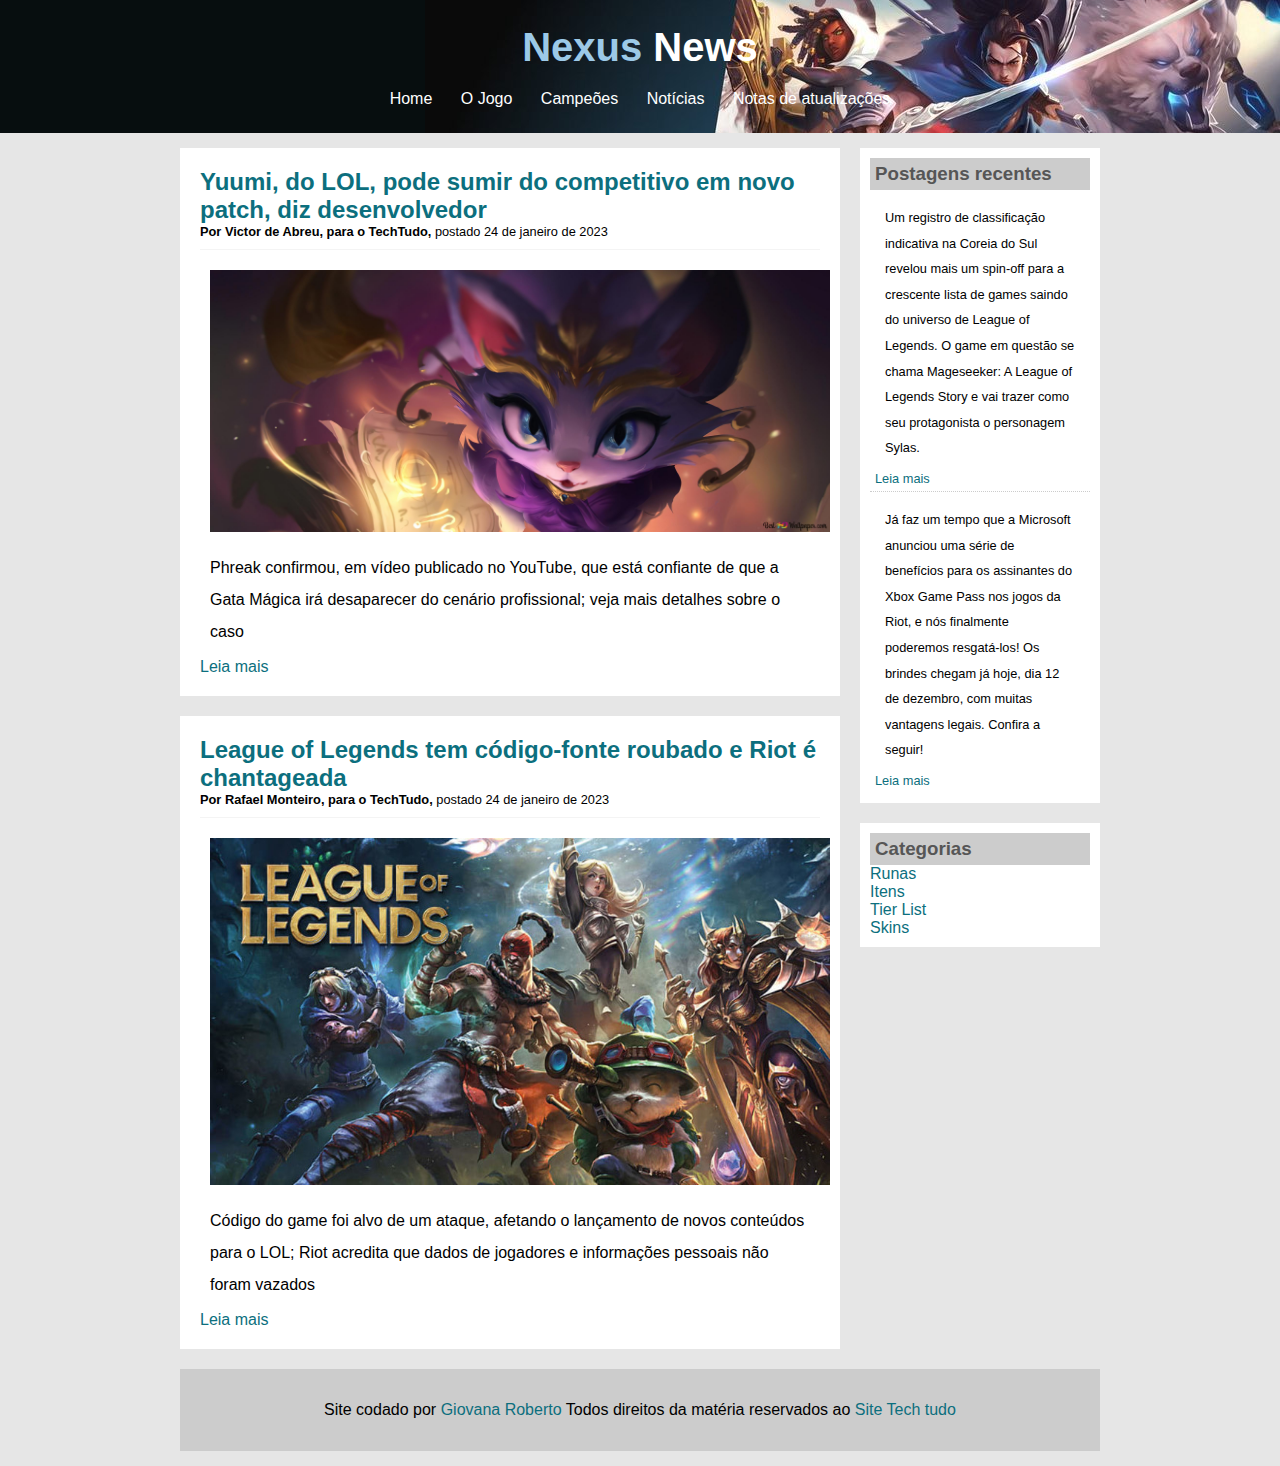
<file: index.html>
<!DOCTYPE html>
<html lang="pt-br">

<head>
    <meta charset="UTF-8">
    <meta http-equiv="X-UA-Compatible" content="IE=edge">
    <meta name="viewport" content="width=device-width, initial-scale=1.0">
    <title>Nexus News - O seu Blog de League of Legends</title>
    <link rel="stylesheet" href="style.css">
    <link rel="shortcut icon" href="imagens/favicon/favicon.ico" type="image/x-icon">
</head>

<body>
    <div id="area-cabecalho">

        <div id="area-logo">
            <h1> Nexus <span class="branco">News</span></h1>
        </div>
        <div id="area-menu">
            <a href="index.html">Home</a>
            <a href="jogos.html">O Jogo</a>
            <a href="eletronicos.html">Campeões</a>
            <a href="celulares.html">Notícias</a>
            <a href="informatica.html">Notas de atualizações</a>

        </div>

    </div>
    <div id="area-principal">
        <div id="area-postagens">

            <!--abertura postagem-->
            <div class="postagem">
                <h2>Yuumi, do LOL, pode sumir do competitivo em novo patch, diz desenvolvedor</h2>
                <span class="data-postagem"> <strong>Por Victor de Abreu, para o TechTudo,</strong> postado 24 de
                    janeiro
                    de 2023</span>
                <img width="620px" src="imagens/yuumi1.jpg">
                <p>Phreak confirmou, em vídeo publicado no YouTube, que está confiante de que a Gata Mágica irá
                    desaparecer do cenário profissional; veja mais detalhes sobre o caso</p>
                <a href="paginayummi.html">Leia mais</a>
            </div><!--// fechamento postagem -->

            <!-- abertura postagem -->
            <div class="postagem">
                <h2>League of Legends tem código-fonte roubado e Riot é chantageada</h2>
                <span class="data-postagem"> <strong>Por Rafael Monteiro, para o TechTudo,</strong> postado 24 de
                    janeiro
                    de 2023</span>
                <img width="620px" src="imagens/capa3.jpg">
                <p>Código do game foi alvo de um ataque, afetando o lançamento de novos conteúdos para o LOL; Riot
                    acredita que dados de jogadores e informações pessoais não foram vazados</p>
                <a href="">Leia mais</a>
            </div><!--// fechamento postagem -->
        </div>

        <div id="area-lateral">
            <div class="conteudo-lateral">
                <h3>Postagens recentes</h3>

                <div class="postagem-lateral">
                    <p>Um registro de classificação indicativa na Coreia do Sul revelou mais um spin-off para a
                        crescente lista de games saindo do universo de League of Legends. O game em questão se chama
                        Mageseeker: A League of Legends Story e vai trazer como seu protagonista o personagem Sylas.</p>
                    <a href="">Leia mais</a>
                </div>

                <div class="postagem-lateral" style="border-bottom: none;">
                    <p>Já faz um tempo que a Microsoft anunciou uma série de benefícios para os assinantes do Xbox Game
                        Pass nos jogos da Riot, e nós finalmente poderemos resgatá-los! Os brindes chegam já hoje, dia
                        12 de dezembro, com muitas vantagens legais. Confira a seguir!</p>
                    <a href="">Leia mais</a>
                </div>
            </div>
            <div class="conteudo-lateral">
                <h3>Categorias</h3>

                <a href="">Runas</a><br>
                <a href="">Itens</a><br>
                <a href="">Tier List</a><br>
                <a href="">Skins</a><br>
            </div>
        </div>

        <footer>
            <p>Site codado por <a href="https://github.com/GiovanaRoberto" target="_blank">Giovana Roberto</a> Todos
                direitos da matéria reservados ao <a
                    href="https://www.techtudo.com.br/noticias/2023/01/yuumi-do-lol-pode-sumir-do-competitivo-em-novo-patch-diz-desenvolvedor-esports.ghtml"
                    target="_blank" class="externo">Site Tech tudo</a></p>
        </footer>
    </div>



</body>

</html>
</file>
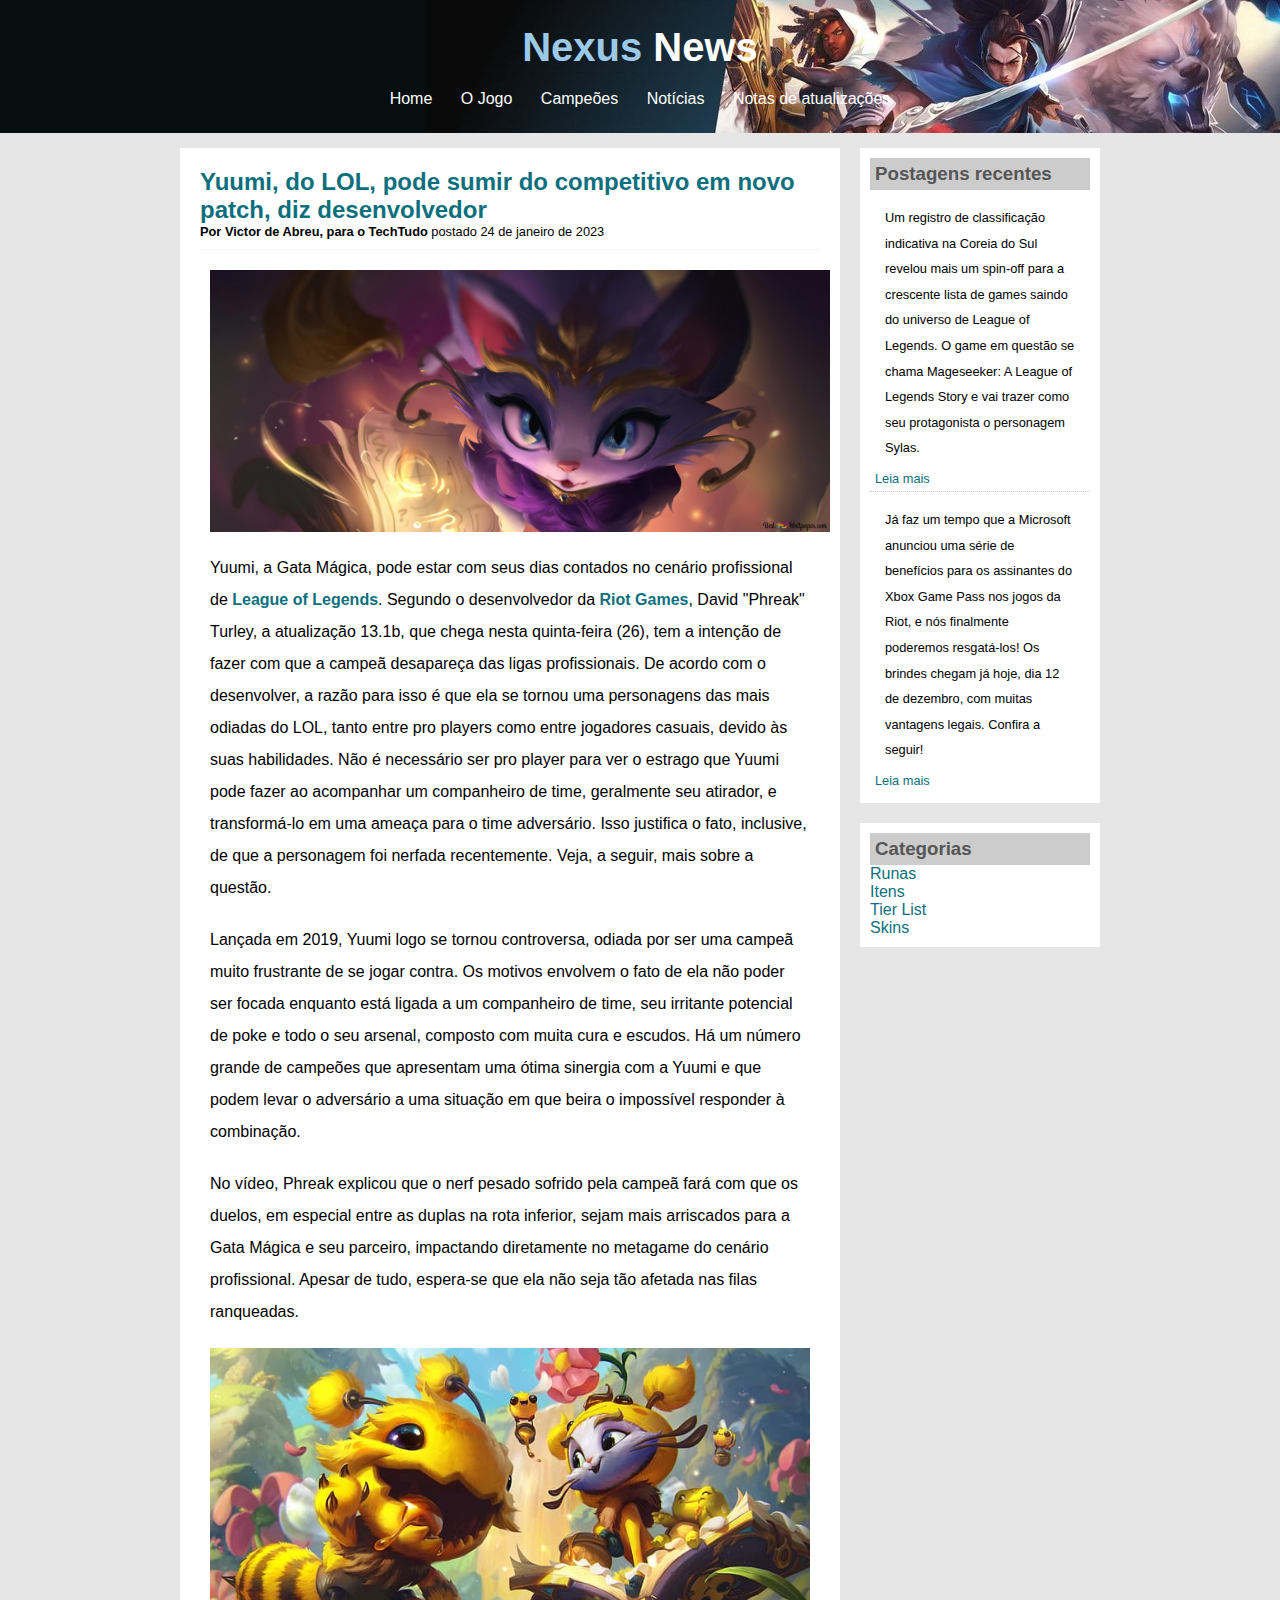
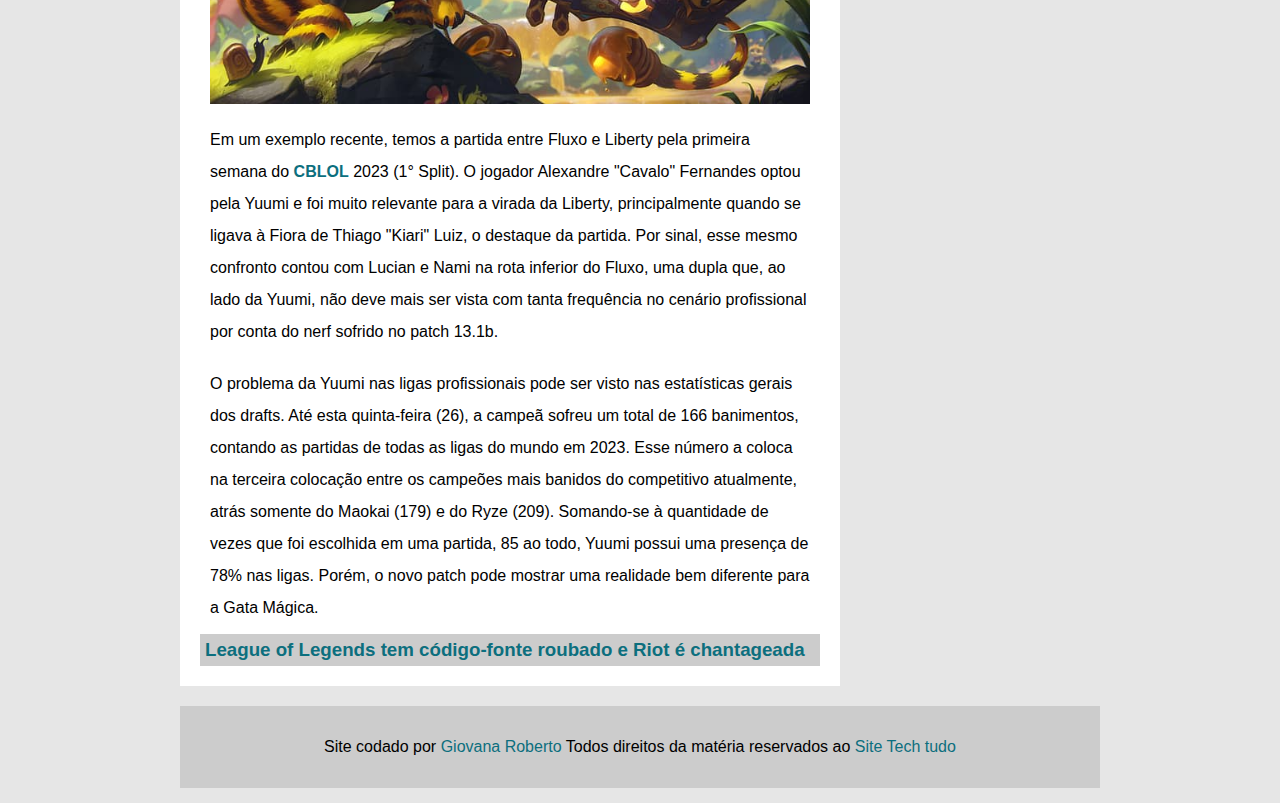
<file: paginayummi.html>
<!DOCTYPE html>
<html lang="pt-br">

<head>
    <meta charset="UTF-8">
    <meta http-equiv="X-UA-Compatible" content="IE=edge">
    <meta name="viewport" content="width=device-width, initial-scale=1.0">
    <title>Nexus News - O seu Blog de League of Legends</title>
    <link rel="stylesheet" href="style.css">
    <link rel="shortcut icon" href="imagens/favicon/favicon.ico" type="image/x-icon">
</head>

<body>
    <div id="area-cabecalho">

        <div id="area-logo">
            <h1> Nexus <span class="branco">News</span></h1>
        </div>
        <div id="area-menu">
            <a href="index.html">Home</a>
            <a href="jogos.html">O Jogo</a>
            <a href="eletronicos.html">Campeões</a>
            <a href="celulares.html">Notícias</a>
            <a href="informatica.html">Notas de atualizações</a>

        </div>

    </div>
    <div id="area-principal">
        <div id="area-postagens">

            <!--abertura postagem-->
            <div class="postagem">
                <h2>Yuumi, do LOL, pode sumir do competitivo em novo patch, diz desenvolvedor</h2>
                <span class="data-postagem"> <strong>Por Victor de Abreu, para o TechTudo</strong> postado 24 de janeiro
                    de 2023</span>
                <img width="620px" src="imagens/yuumi1.jpg">
                <p>Yuumi, a Gata Mágica, pode estar com seus dias contados no cenário profissional de <a
                        href="https://www.leagueoflegends.com/pt-br/" target="_blank" class="externo"><strong>League of Legends</strong></a>.
                    Segundo o desenvolvedor da <a href="https://www.riotgames.com/pt-br" target="_blank" class="externo"><strong>Riot
                            Games</strong></a>, David "Phreak" Turley, a atualização 13.1b, que chega nesta
                    quinta-feira (26), tem a intenção de fazer com que a campeã desapareça das ligas profissionais. De
                    acordo com o desenvolver, a razão para isso é que ela se tornou uma personagens das mais odiadas do
                    LOL, tanto entre pro players como entre jogadores casuais, devido às suas habilidades.

                    Não é necessário ser pro player para ver o estrago que Yuumi pode fazer ao acompanhar um companheiro
                    de time, geralmente seu atirador, e transformá-lo em uma ameaça para o time adversário. Isso
                    justifica o fato, inclusive, de que a personagem foi nerfada recentemente. Veja, a seguir, mais
                    sobre a questão.</p>
                <p>Lançada em 2019, Yuumi logo se tornou controversa, odiada por ser uma campeã muito frustrante de se
                    jogar contra. Os motivos envolvem o fato de ela não poder ser focada enquanto está ligada a um
                    companheiro de time, seu irritante potencial de poke e todo o seu arsenal, composto com muita cura e
                    escudos. Há um número grande de campeões que apresentam uma ótima sinergia com a Yuumi e que podem
                    levar o adversário a uma situação em que beira o impossível responder à combinação.</p>
                <p>No vídeo, Phreak explicou que o nerf pesado sofrido pela campeã fará com que os duelos, em especial
                    entre as duplas na rota inferior, sejam mais arriscados para a Gata Mágica e seu parceiro,
                    impactando diretamente no metagame do cenário profissional. Apesar de tudo, espera-se que ela não
                    seja tão afetada nas filas ranqueadas.</p>
                <img src="imagens/yumi2.jpeg" alt="Yuumi mel" style="width: 600px;">
                <p>Em um exemplo recente, temos a partida entre Fluxo e Liberty pela primeira semana do <a
                        href="https://lolesports.com/standings/cblol-brazil/cblol_2023_split_1/regular_season" target="_blank" class="externo"><strong>CBLOL</strong></a>
                    2023 (1°
                    Split). O jogador Alexandre "Cavalo" Fernandes optou pela Yuumi e foi muito relevante para a virada
                    da Liberty, principalmente quando se ligava à Fiora de Thiago "Kiari" Luiz, o destaque da partida.
                    Por sinal, esse mesmo confronto contou com Lucian e Nami na rota inferior do Fluxo, uma dupla que,
                    ao lado da Yuumi, não deve mais ser vista com tanta frequência no cenário profissional por conta do
                    nerf sofrido no patch 13.1b.</p>
                <p>O problema da Yuumi nas ligas profissionais pode ser visto nas estatísticas gerais dos drafts. Até
                    esta quinta-feira (26), a campeã sofreu um total de 166 banimentos, contando as partidas de todas as
                    ligas do mundo em 2023. Esse número a coloca na terceira colocação entre os campeões mais banidos do
                    competitivo atualmente, atrás somente do Maokai (179) e do Ryze (209). Somando-se à quantidade de
                    vezes que foi escolhida em uma partida, 85 ao todo, Yuumi possui uma presença de 78% nas ligas.
                    Porém, o novo patch pode mostrar uma realidade bem diferente para a Gata Mágica.</p>

                <h3> <a href=""> League of Legends tem código-fonte roubado e Riot é chantageada</a></h3>
            </div><!--// fechamento postagem -->

        </div>

        <div id="area-lateral">
            <div class="conteudo-lateral">
                <h3>Postagens recentes</h3>

                <div class="postagem-lateral">
                    <p>Um registro de classificação indicativa na Coreia do Sul revelou mais um spin-off para a
                        crescente lista de games saindo do universo de League of Legends. O game em questão se chama
                        Mageseeker: A League of Legends Story e vai trazer como seu protagonista o personagem Sylas.</p>
                    <a href="">Leia mais</a>
                </div>

                <div class="postagem-lateral" style="border-bottom: none;">
                    <p>Já faz um tempo que a Microsoft anunciou uma série de benefícios para os assinantes do Xbox Game
                        Pass nos jogos da Riot, e nós finalmente poderemos resgatá-los! Os brindes chegam já hoje, dia
                        12 de dezembro, com muitas vantagens legais. Confira a seguir!</p>
                    <a href="">Leia mais</a>
                </div>
            </div>
            <div class="conteudo-lateral">
                <h3>Categorias</h3>

                <a href="">Runas</a><br>
                <a href="">Itens</a><br>
                <a href="">Tier List</a><br>
                <a href="">Skins</a><br>
            </div>
        </div>

        <footer>
            <p>Site codado por <a href="https://github.com/GiovanaRoberto" target="_blank">Giovana Roberto</a> Todos
                direitos da matéria reservados ao <a
                    href="https://www.techtudo.com.br/noticias/2023/01/yuumi-do-lol-pode-sumir-do-competitivo-em-novo-patch-diz-desenvolvedor-esports.ghtml"
                    target="_blank" class="externo">Site Tech tudo</a></p>
        </footer>
    </div>



</body>

</html>
</file>
<file: style.css>
/*Limpar formatações padrão*/
*{
    margin:0;
    padding: 0;
}

body{
    font-size: 1em;
    font-family: "Trebuchet MS", Helvetica, sans-serif;
    background: #e6e6e6;
}

/*
**** Layout ****
*/
#area-cabecalho{
    background:  rgb(7, 14, 15) url('imagens/capa01.jpg');
    background-repeat: no-repeat;
    background-position: right;
    padding: 15px;
    text-align: center;
}

#area-logo,#area-menu{
    padding: 10px;
}

#area-principal{
    width: 920px;
    margin: 0 auto;
    padding: 15px;
}

#area-postagens{
    width: 660px;
    float: left;
}

#area-lateral{
    width: 240px;
    float: right;
}

.postagem{
    padding: 20px;
    margin-bottom: 20px;
    background: white;
}

.conteudo-lateral{
    background: white;
    padding: 10px;
    margin-bottom: 20px;
}
.postagem-lateral{
    font-size: 0.8em;
    padding: 5px;
    border-bottom:  1px dotted #CCC;
}
footer{
    clear: both;
    text-align: center;
    padding: 15px;
    background: #CCC;
}

/*
**** Formatação do menu ****
*/
a{
    text-decoration: none;
}
a:link, a:visited{
    color:rgb(12, 111, 126);
}
a:hover{
    text-decoration: underline;
}
#area-cabecalho a:link, #area-cabecalho a:visited{
    color: #FFF;
    padding: 8px 12px;
}
#area-cabecalho a:hover{
    color: rgb(12, 111, 126);
    background: #FFF;
    text-decoration: none;
}
/*
**** Formatações em geral ****
*/

h1{
    color: #9cc9e7;
    font-size: 2.5em;
}
h2{
    color: rgb(12, 111, 126);
}
h3{
    color: #565656;
    background: #CCC;
    padding: 5px;
}
.branco{
    color: white;
}
.data-postagem{
    font-size: 0.8em;
    border-bottom: 1px solid #f4f4f4;
    padding-bottom: 10px;
    margin-bottom: 10px;
    display: block;
}
p{
    padding: 10px;
    line-height: 2.0em;
}
img{
    padding: 10px;
    display: block;
    margin: auto;
}
</file>
